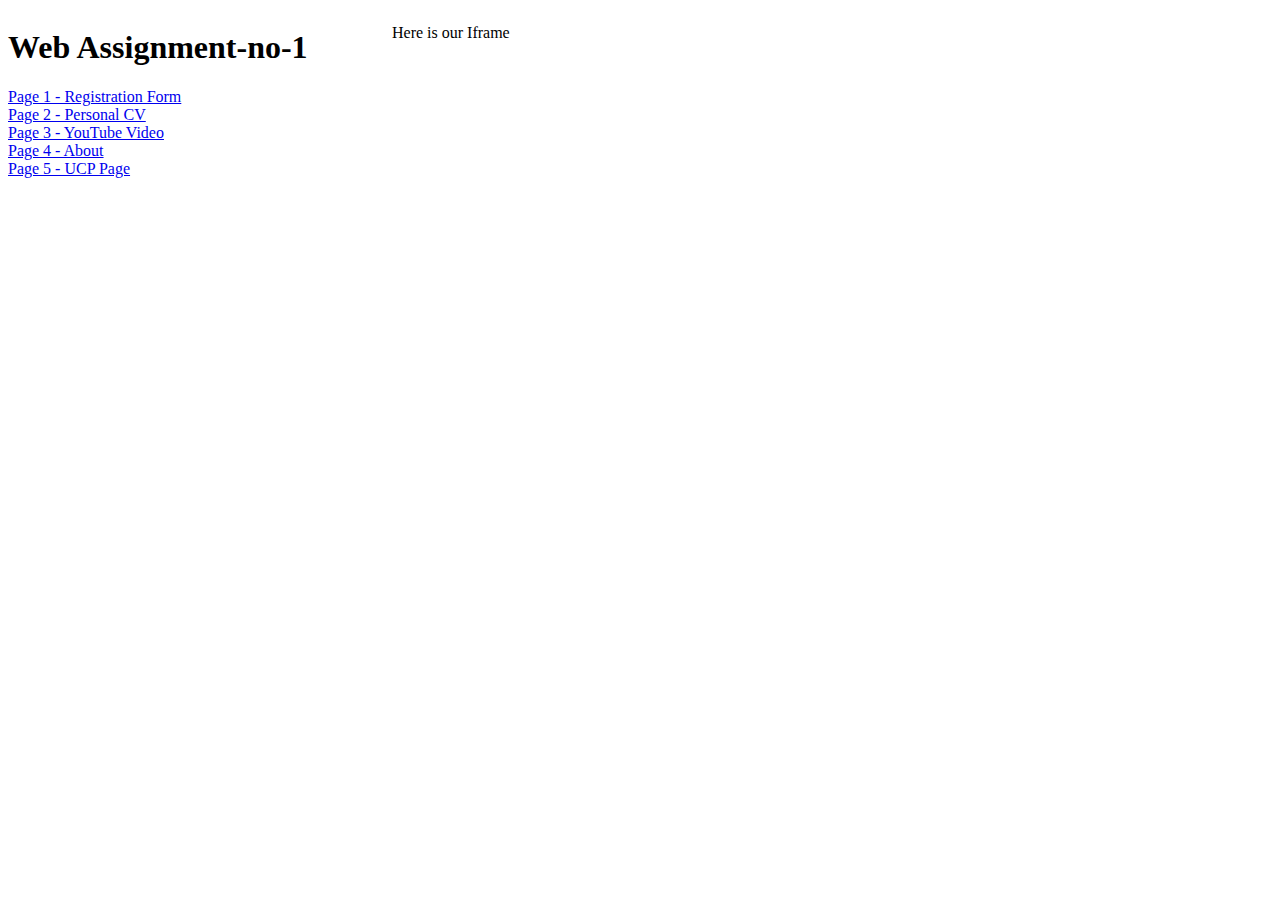
<file: Assignment1/index.html>
<!DOCTYPE html>
<html lang="en">
<head>
    <meta charset="UTF-8">
    <meta name="viewport" content="width=device-width, initial-scale=1.0">
    <title>Main Page</title>
</head>
<body>
    <div style="display: flex; align-items: flex-start;">
     


        <div style="width: 35%; padding-right: 10px;">
            <h1>Web  Assignment-no-1</h1>
            <nav>
                <a href="page1.html" target="content-frame">Page 1 - Registration Form</a><br>
                <a href="page2.html" target="content-frame">Page 2 - Personal CV</a><br>
                <a href="page3.html" target="content-frame">Page 3 - YouTube Video</a><br>
                <a href="page4.html" target="content-frame">Page 4 - About</a><br>
                <a href="page5.html" target="content-frame">Page 5 - UCP Page</a>
            </nav>
        </div>

      
        
        <div style="width: 85%;">
            <iframe 
                id="content-frame" 
                name="content-frame" 
                width="90%px" 
                height="600px" 
                style="border: none;" 
                srcdoc="<p>Here is our Iframe</p>">
            </iframe>
        </div>
    </div>
</body>
</html>
</file>
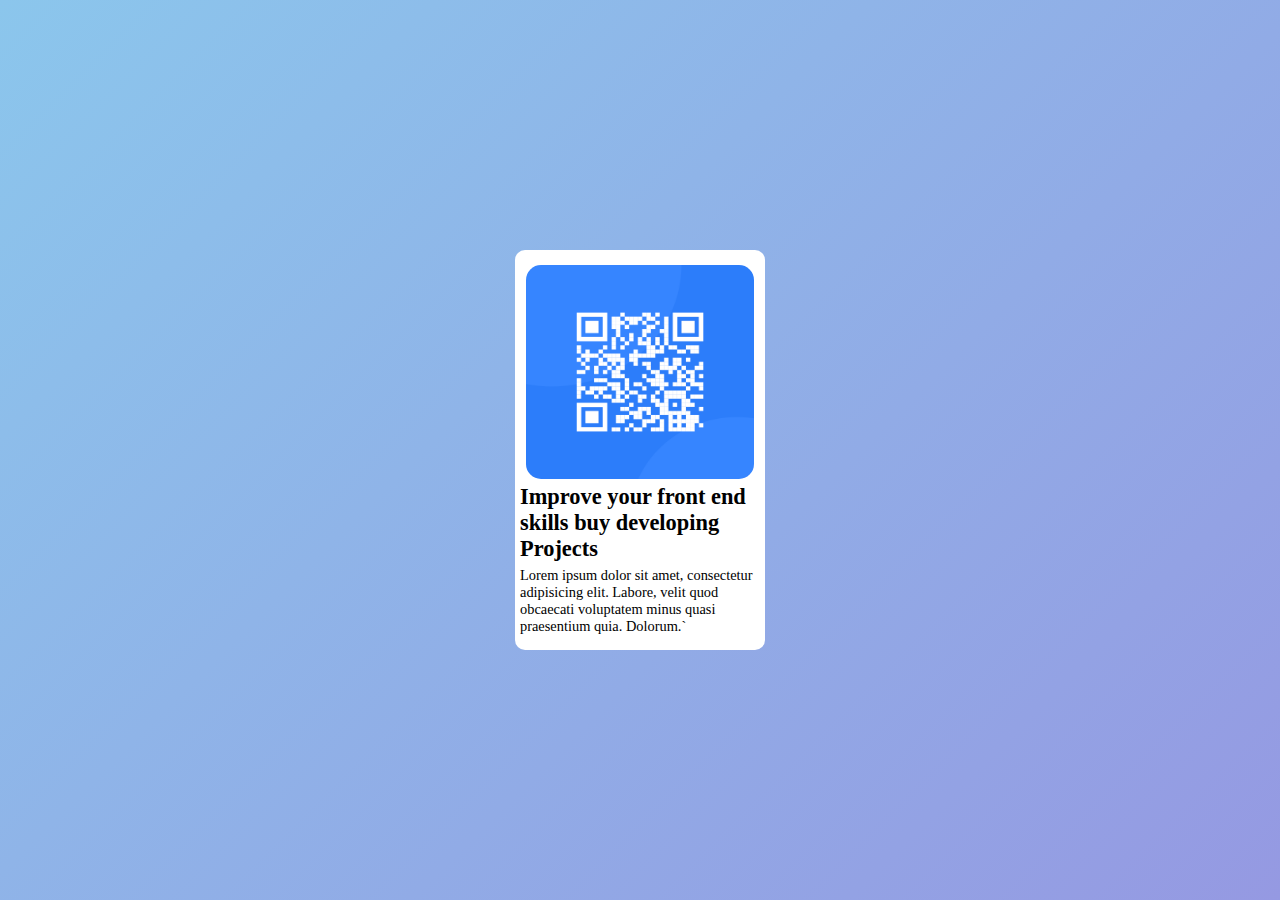
<file: simplecardproject/index.html>
<!DOCTYPE html>
<html lang="en">

<head>
    <meta charset="UTF-8">
    <meta name="viewport" content="width=device-width, initial-scale=1.0">
    <title>Document</title>
    <style>
        * {
            margin: 0;
            padding: 0;
            box-sizing: border-box;
        }

        .container {
            width: 100vw;
            height: 100vh;
            background-color: #8BC6EC;
            background-image: linear-gradient(135deg, #8BC6EC 0%, #9599E2 100%);
            display: flex;
            justify-content: center;
            align-items: center;
        }

        .box {
            width: 250px;
            height: 400px;
            background-color: white;
            border-radius: 10px;

            display: flex;
            flex-direction: column;
            align-items: center;
            justify-content:center;
            gap: 5px;
            padding: 5px;
        }
        .box img{
            width: 95%;
            height: 55%;
            border-radius: 15px;
        }
        .box h2{

            font-weight: bold;
            font-size: 1.4rem;
        }
        .box p{
            font-size: 0.9rem;
        }
    </style>
</head>

<body>
    <div class="container">
        <div class="box">
            <img src="images/qrcode.png" alt="qr code pic">

            <h2>Improve your front end skills buy developing Projects</h2>

            <p>
                Lorem ipsum dolor sit amet, consectetur adipisicing elit. Labore, velit quod obcaecati voluptatem minus
                quasi praesentium quia. Dolorum.`
            </p>


        </div>
    </div>

</body>

</html>
</file>
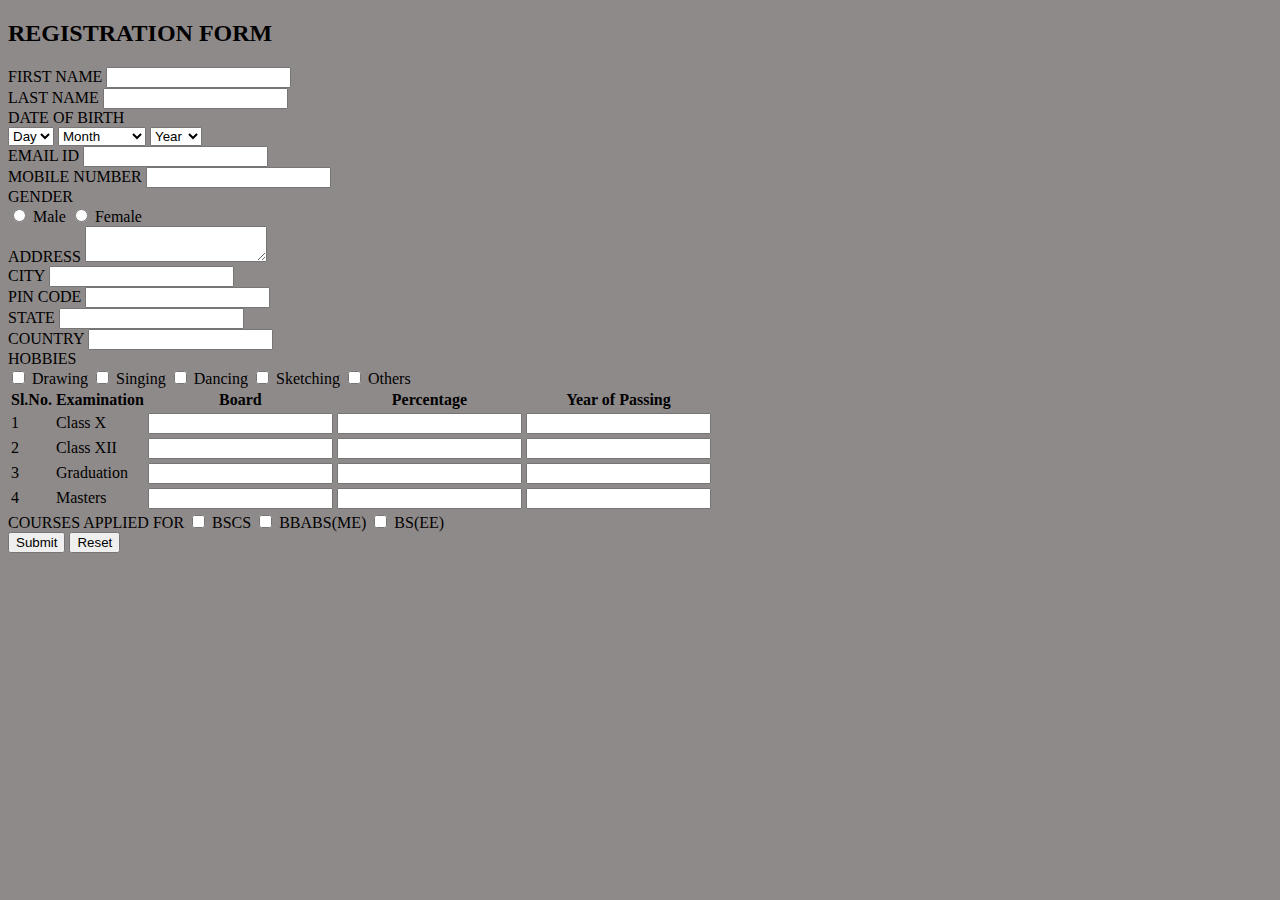
<file: Assignment1/page1.html>
<!DOCTYPE html>
<html lang="en">
<head>
    <meta charset="UTF-8">
    <meta name="viewport" content="width=device-width, initial-scale=1.0">
    <title>Registration Form</title>
</head>
<body style="background-color: #8f8a8a;">
    <div class="container">
        <div class="form">
            <h2>REGISTRATION FORM</h2>
        </div>

        <form>
            <div>
                <label for="first-name">FIRST NAME</label>
                <input type="text" id="first-name" maxlength="30">  
            </div>

            <div>
                <label for="last-name">LAST NAME</label>
                <input type="text" id="last-name" maxlength="30">
            </div>

            <div>
                <label for="dob">DATE OF BIRTH</label>
                <div>
                    <select id="day" name="day">
                        <option value="">Day</option>
                        <script>
                            for (let i = 1; i <= 31; i++) {
                                document.write(<option value="${i}">${i}</option>);
                            }
                        </script>
                    </select>
            
                    
                    <select id="month" name="month">
                        <option value="">Month</option>
                        <option value="1">January</option>
                        <option value="2">February</option>
                        <option value="3">March</option>
                        <option value="4">April</option>
                        <option value="5">May</option>
                        <option value="6">June</option>
                        <option value="7">July</option>
                        <option value="8">August</option>
                        <option value="9">September</option>
                        <option value="10">October</option>
                        <option value="11">November</option>
                        <option value="12">December</option>
                    </select>
            
                    
                    <select id="year" name="year">
                        <option value="">Year</option>
                        <script>
                            const yearSelector = document.getElementById("year");
                            for (let i = 1900; i <= 2024; i++) {
                                const option = document.createElement("option");
                                option.value = i;
                                option.textContent = i;
                                yearSelector.appendChild(option);
                            }
                        </script>
                    </select>
                </div>
            </div>

            <div>
                <label for="email">EMAIL ID</label>
                <input type="email" id="email">
            </div>

            <div>
                <label for="mobile">MOBILE NUMBER</label>
                <input type="tel" id="mobile" maxlength="10">
            </div>

            <div>
                <label for="gender">GENDER</label>
                <div>
                    <input type="radio" id="male" name="gender" value="Male">
                    <label for="male">Male</label>
                    <input type="radio" id="female" name="gender" value="Female">
                    <label for="female">Female</label>
                </div>
            </div>

            <div>
                <label for="address">ADDRESS</label>
                <textarea id="address"></textarea>
            </div>

            <div>
                <label for="city">CITY</label>
                <input type="text" id="city" maxlength="30">
            </div>

            <div>
                <label for="pin-code">PIN CODE</label>
                <input type="text" id="pin-code" maxlength="6">
            </div>

            <div>
                <label for="state">STATE</label>
                <input type="text" id="state" maxlength="30">
            </div>

            <div>
                <label for="country">COUNTRY</label>
                <input type="text" id="country">
            </div>

            <div>
                <label for="hobbies">HOBBIES</label>
                <div>
                    <input type="checkbox" id="drawing" name="hobbies" value="Drawing">
                    <label for="drawing">Drawing</label>
                    <input type="checkbox" id="singing" name="hobbies" value="Singing">
                    <label for="singing">Singing</label>
                    <input type="checkbox" id="dancing" name="hobbies" value="Dancing">
                    <label for="dancing">Dancing</label>
                    <input type="checkbox" id="sketching" name="hobbies" value="Sketching">
                    <label for="sketching">Sketching</label>
                    <input type="checkbox" id="others" name="hobbies" value="Others">
                    <label for="others">Others</label>
                </div>
            </div>

            <div>
                <table>
                    <thead>
                        <tr>
                            <th>Sl.No.</th>
                            <th>Examination</th>
                            <th>Board</th>
                            <th>Percentage</th>
                            <th>Year of Passing</th>
                        </tr>
                    </thead>
                    <tbody>
                        <tr>
                            <td>1</td>
                            <td>Class X</td>
                            <td><input type="text"></td>
                            <td><input type="text" maxlength="10"></td>
                            <td><input type="text" maxlength="4"></td>
                        </tr>
                        <tr>
                            <td>2</td>
                            <td>Class XII</td>
                            <td><input type="text"></td>
                            <td><input type="text" maxlength="10"></td>
                            <td><input type="text" maxlength="4"></td>
                        </tr>
                        <tr>
                            <td>3</td>
                            <td>Graduation</td>
                            <td><input type="text"></td>
                            <td><input type="text" maxlength="10"></td>
                            <td><input type="text" maxlength="4"></td>
                        </tr>
                        <tr>
                            <td>4</td>
                            <td>Masters</td>
                            <td><input type="text"></td>
                            <td><input type="text" maxlength="10"></td>
                            <td><input type="text" maxlength="4"></td>
                        </tr>
                    </tbody>
                </table>
            </div>

            <div>
                <label for="courses">COURSES APPLIED FOR</label>
                <input type="checkbox" id="bscs" name="courses" value="BSCS">
                <label for="bscs">BSCS</label>
                <input type="checkbox" id="bbabs" name="courses" value="BBABS(ME)">
                <label for="bbabs">BBABS(ME)</label>
                <input type="checkbox" id="bsee" name="courses" value="BS(EE)">
                <label for="bsee">BS(EE)</label>
            </div>

            <div>
                <input type="submit" value="Submit">
                <input type="reset" value="Reset">
            </div>
        </form>
    </div>
</body>
</html>
</file>
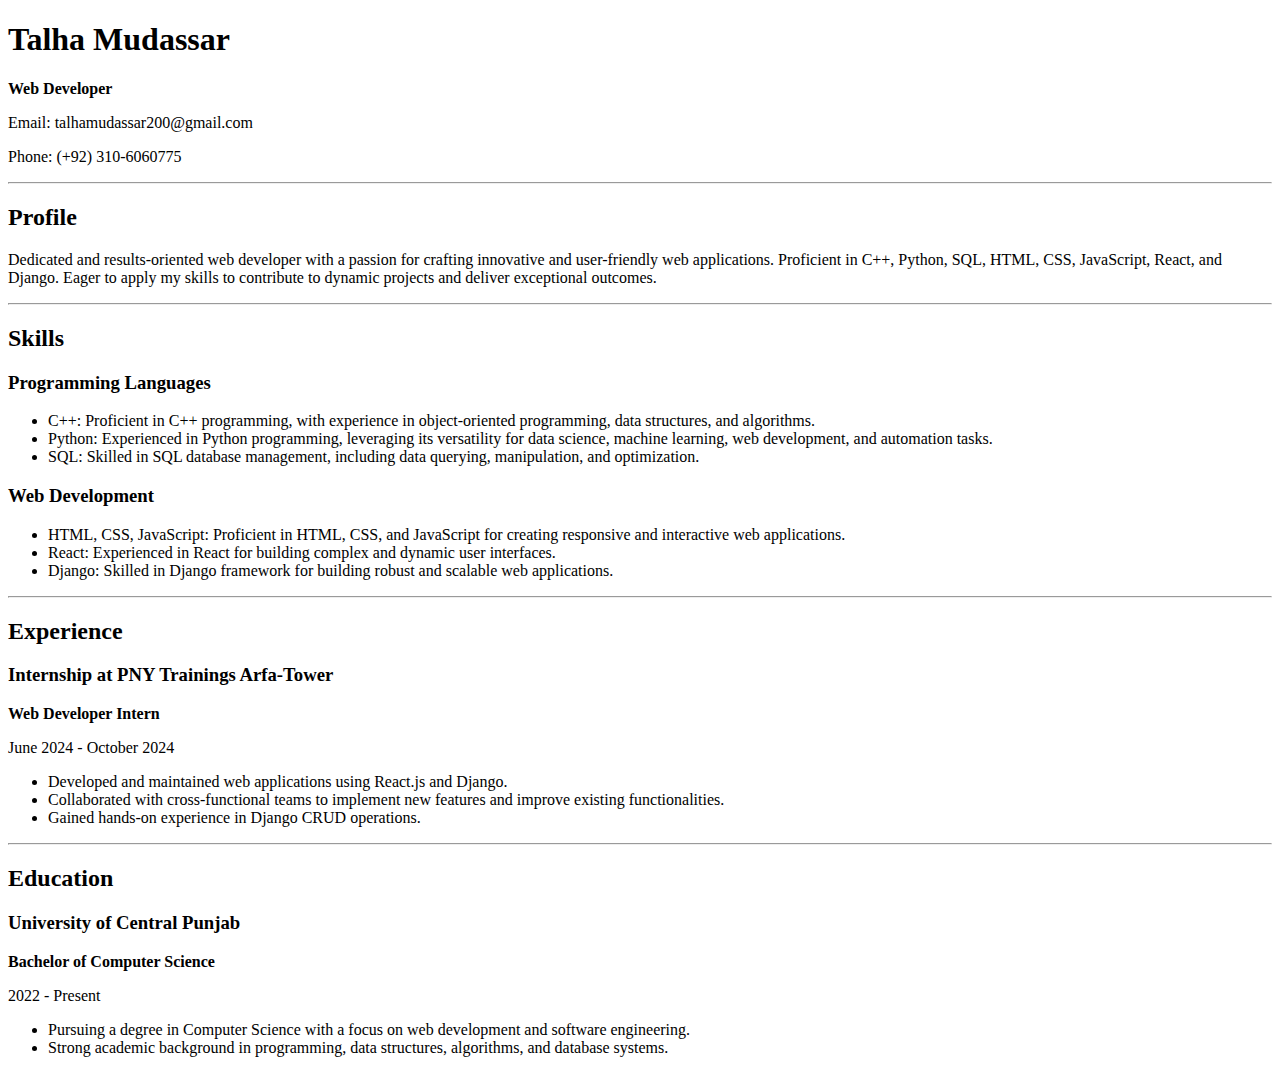
<file: Assignment1/page2.html>
<!DOCTYPE html>
<html lang="en">
<head>
    <meta charset="UTF-8">
    <meta name="viewport" content="width=device-width, initial-scale=1.0">
    <title>PAGE2 CV-PAGE</title>
</head>
<body>
    <div>
        <h1>Talha Mudassar</h1>
        <p><strong>Web Developer</strong></p>
        <p>Email: talhamudassar200@gmail.com</p>
        <p>Phone: (+92) 310-6060775</p>
    </div>

    <hr>

    <div>
        <h2>Profile</h2>
        <p>Dedicated and results-oriented web developer with a passion for crafting innovative and user-friendly web applications. Proficient in C++, Python, SQL, HTML, CSS, JavaScript, React, and Django. Eager to apply my skills to contribute to dynamic projects and deliver exceptional outcomes.</p>
    </div>

    <hr>

    <div>
        <h2>Skills</h2>
        <h3>Programming Languages</h3>
        <ul>
            <li>C++: Proficient in C++ programming, with experience in object-oriented programming, data structures, and algorithms.</li>
            <li>Python: Experienced in Python programming, leveraging its versatility for data science, machine learning, web development, and automation tasks.</li>
            <li>SQL: Skilled in SQL database management, including data querying, manipulation, and optimization.</li>
        </ul>
        <h3>Web Development</h3>
        <ul>
            <li>HTML, CSS, JavaScript: Proficient in HTML, CSS, and JavaScript for creating responsive and interactive web applications.</li>
            <li>React: Experienced in React for building complex and dynamic user interfaces.</li>
            <li>Django: Skilled in Django framework for building robust and scalable web applications.</li>
        </ul>
    </div>

    <hr>

    <div>
        <h2>Experience</h2>
        <h3>Internship at PNY Trainings Arfa-Tower</h3>
        <p><strong>Web Developer Intern</strong></p>
        <p>June 2024 - October 2024</p>
        <ul>
            <li>Developed and maintained web applications using React.js and Django.</li>
            <li>Collaborated with cross-functional teams to implement new features and improve existing functionalities.</li>
            <li>Gained hands-on experience in Django CRUD operations.</li>
        </ul>
    </div>

    <hr>

    <div>
        <h2>Education</h2>
        <h3>University of Central Punjab</h3>
        <p><strong>Bachelor of Computer Science</strong></p>
        <p>2022 - Present</p>
        <ul>
            <li>Pursuing a degree in Computer Science with a focus on web development and software engineering.</li>
            <li>Strong academic background in programming, data structures, algorithms, and database systems.</li>
        </ul>
    </div>
</body>
</html>
</file>
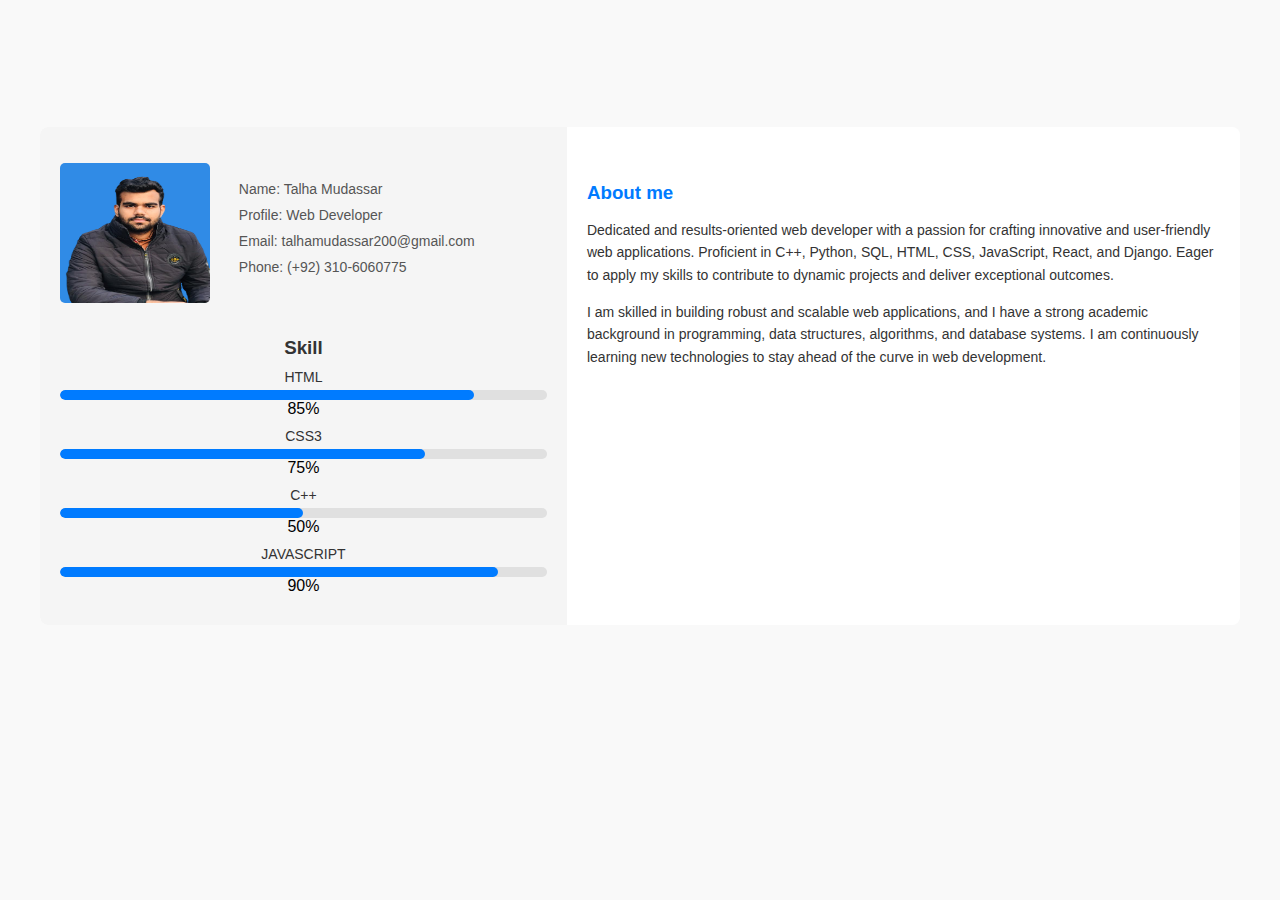
<file: Assignment1/page4.html>
<!DOCTYPE html>
<html lang="en">
<head>
    <meta charset="UTF-8">
    <meta name="viewport" content="width=device-width, initial-scale=1.0">
    <title>Profile Page</title>
    <link rel="stylesheet" href="stylesforpage4.css">
</head>
<body>
    <div class="container">
        <div class="left-section">

        <div class="leftsec">
            <img src="talha.jpeg" alt="Profile Photo" class="profile-photo">

            <div class="innercontent">
            <p>Name: Talha Mudassar</p>
            <p>Profile: Web Developer</p>
            <p>Email: talhamudassar200@gmail.com</p>
            <p>Phone: (+92) 310-6060775</p>
            </div>
        </div>

            <h3>Skill</h3>
            <div class="skill">
                <label>HTML</label>
                <div class="progress-bar">
                    <div class="progress" style="width: 85%;"></div>
                </div>
                <span>85%</span>
            </div>
            <div class="skill">
                <label>CSS3</label>
                <div class="progress-bar">
                    <div class="progress" style="width: 75%;"></div>
                </div>
                <span>75%</span>
            </div>
            <div class="skill">
                <label>C++</label>
                <div class="progress-bar">
                    <div class="progress" style="width: 50%;"></div>
                </div>
                <span>50%</span>
            </div>
            <div class="skill">
                <label>JAVASCRIPT</label>
                <div class="progress-bar">
                    <div class="progress" style="width: 90%;"></div>
                </div>
                <span>90%</span>
            </div>
        </div>
        <div class="right-section">
            <h3>About me</h3>
            <p>
                Dedicated and results-oriented web developer with a passion for crafting innovative and user-friendly web applications. Proficient in C++, Python, SQL, HTML, CSS, JavaScript, React, and Django. Eager to apply my skills to contribute to dynamic projects and deliver exceptional outcomes.
            </p>
            <p>
                I am skilled in building robust and scalable web applications, and I have a strong academic background in programming, data structures, algorithms, and database systems. I am continuously learning new technologies to stay ahead of the curve in web development.
            </p>
         

        </div>
    </div>
</body>
</html>
</file>
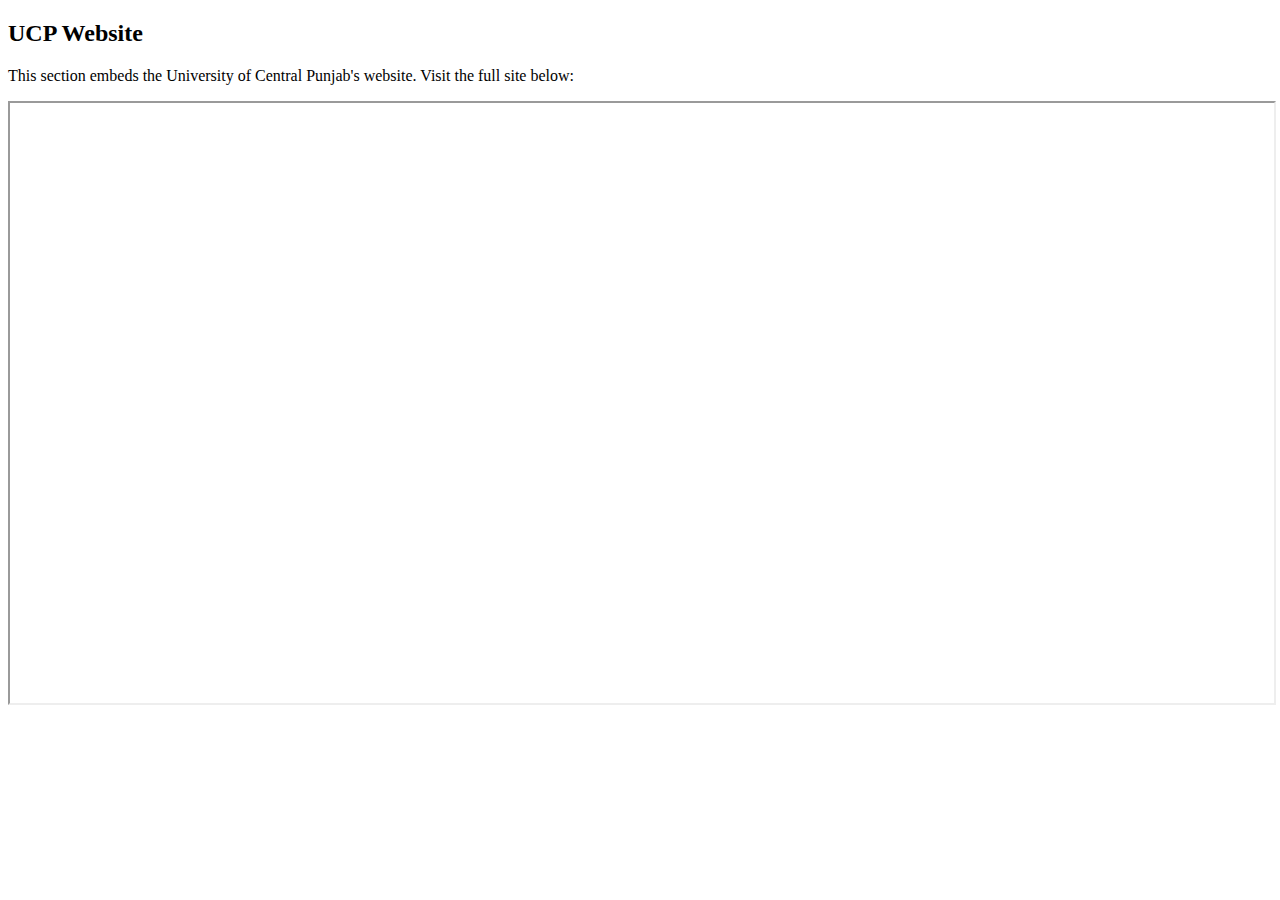
<file: Assignment1/page5.html>
<!DOCTYPE html>
<html lang="en">
<head>
    <meta charset="UTF-8">
    <meta name="viewport" content="width=device-width, initial-scale=1.0">
    <title>Page 5 - UCP Page</title>
</head>
<body>
    <h2>UCP Website</h2>
    <p>This section embeds the University of Central Punjab's website. Visit the full site below:</p>
    <iframe src="https://ucp.edu.pk" width="100%" height="600px" ></iframe>
</body>
</html>
</file>
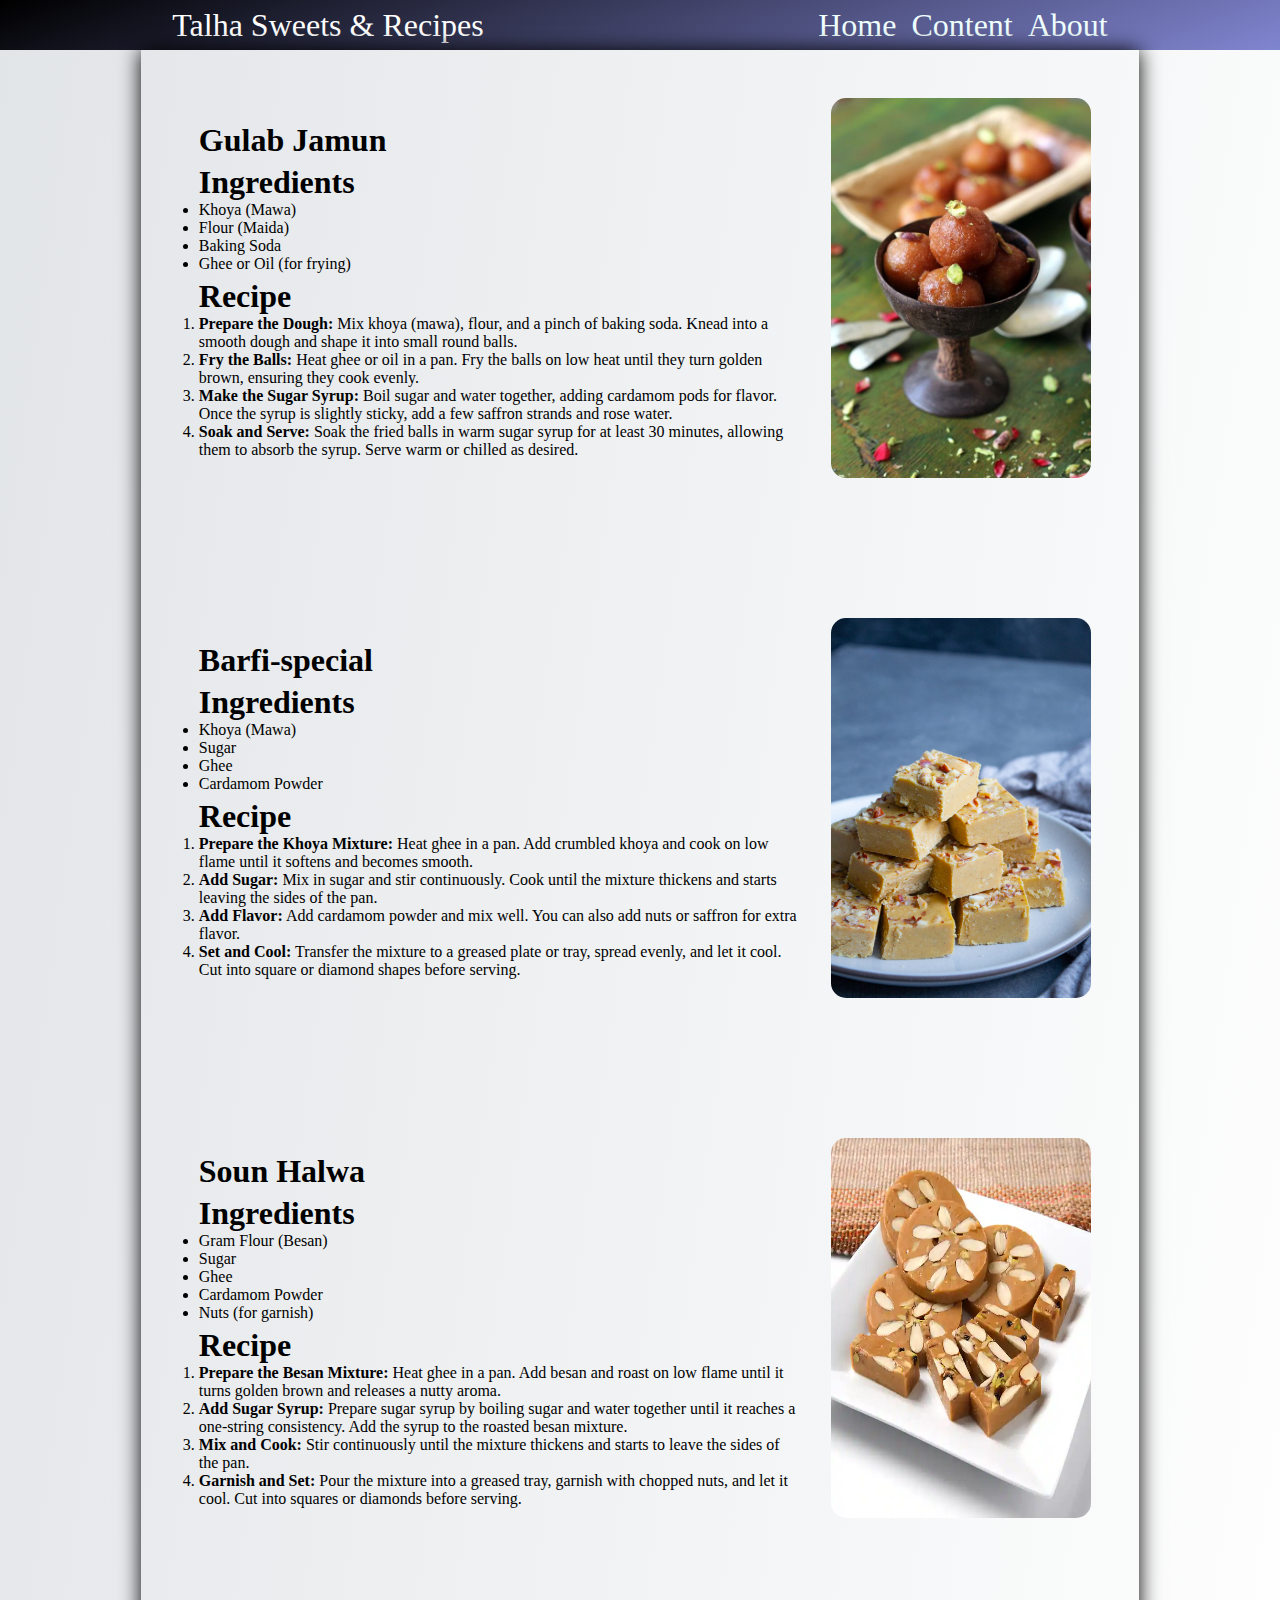
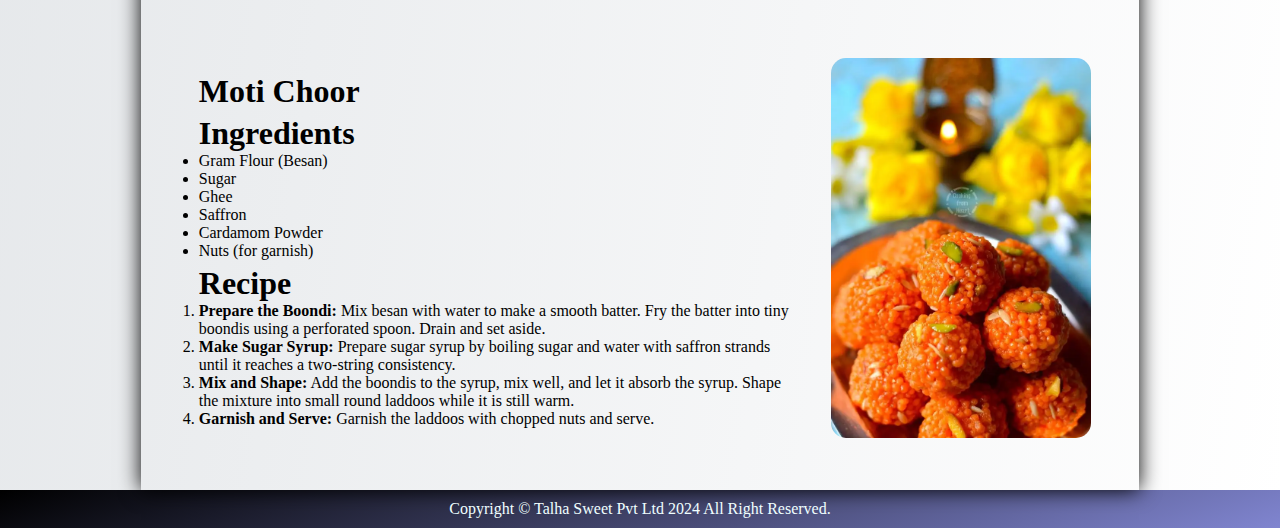
<file: RecipeProject/project1.html>
<!DOCTYPE html>
<html lang="en">

<head>
    <meta charset="UTF-8">
    <meta name="viewport" content="width=device-width, initial-scale=1.0">
    <title>--- Talha Sweets ---</title>
    <link rel="stylesheet" href="project1style.css">
</head>

<body>
    <div class="container">
        <!-- Navigation -->
        <header>
            <div class="navcontainer">
                <nav>
                    <ul id="navlist">
                        <li>
                            <p id="brandname">Talha Sweets & Recipes</p>
                        </li>
                        <li>
                            <div id="navitem">
                                <a href="#">Home</a>
                                <a href="#">Content</a>
                                <a href="#">About</a>
                            </div>
                        </li>
                    </ul>
                </nav>
            </div>
        </header>

        <!-- Main Content -->
        <main class="main">
            <div class="contentbox">
                <!-- Item 1: Gulab Jamun -->
                <section>
                    <div class="item">
                        <div class="leftbox">
                            <!-- Ingredients -->
                            <h2>Gulab Jamun</h2>
                            <div class="ingridents">
                                <h2>Ingredients</h2>
                                <ul class="ingbox">
                                    <li>Khoya (Mawa)</li>
                                    <li>Flour (Maida)</li>
                                    <li>Baking Soda</li>
                                    <li>Ghee or Oil (for frying)</li>
                                </ul>
                            </div>
                            <!-- Recipe -->
                            <div>
                                <h2>Recipe</h2>
                                <ol class="recipebox">
                                    <li><strong>Prepare the Dough:</strong> Mix khoya (mawa), flour, and a pinch of baking soda. Knead into a smooth dough and shape it into small round balls.</li>
                                    <li><strong>Fry the Balls:</strong> Heat ghee or oil in a pan. Fry the balls on low heat until they turn golden brown, ensuring they cook evenly.</li>
                                    <li><strong>Make the Sugar Syrup:</strong> Boil sugar and water together, adding cardamom pods for flavor. Once the syrup is slightly sticky, add a few saffron strands and rose water.</li>
                                    <li><strong>Soak and Serve:</strong> Soak the fried balls in warm sugar syrup for at least 30 minutes, allowing them to absorb the syrup. Serve warm or chilled as desired.</li>
                                </ol>
                            </div>
                        </div>
                        <div class="rightbox">
                            <img src="bread-gulab-jamun-recipe.jpg" alt="gulab-jamun-image">
                            <div class="overlay">
                                <span> Click here to buy</span>
                            </div>
                        </div>
                    </div>
                </section>

                <!-- Item 2: Barfi Special -->
                <section>
                    <div class="item">
                        <div class="leftbox">
                            <!-- Ingredients -->
                            <h2>Barfi-special</h2>
                            <div>
                                <h2>Ingredients</h2>
                                <ul class="ingbox">
                                    <li>Khoya (Mawa)</li>
                                    <li>Sugar</li>
                                    <li>Ghee</li>
                                    <li>Cardamom Powder</li>
                                </ul>
                            </div>
                            <!-- Recipe -->
                            <div>
                                <h2>Recipe</h2>
                                <ol class="recipebox">
                                    <li><strong>Prepare the Khoya Mixture:</strong> Heat ghee in a pan. Add crumbled khoya and cook on low flame until it softens and becomes smooth.</li>
                                    <li><strong>Add Sugar:</strong> Mix in sugar and stir continuously. Cook until the mixture thickens and starts leaving the sides of the pan.</li>
                                    <li><strong>Add Flavor:</strong> Add cardamom powder and mix well. You can also add nuts or saffron for extra flavor.</li>
                                    <li><strong>Set and Cool:</strong> Transfer the mixture to a greased plate or tray, spread evenly, and let it cool. Cut into square or diamond shapes before serving.</li>
                                </ol>
                            </div>
                        </div>
                        <div class="rightbox">
                            <img src="Magaz-5-of-5-2-960x1440.jpg" alt="barfi-image">
                            <div class="overlay">
                                <span> Click here to buy</span>
                            </div>
                        </div>
                    </div>
                </section>

                <!-- Item 3: Soun Halwa -->
                <section>
                    <div class="item">
                        <div class="leftbox">
                            <!-- Ingredients -->
                            <h2>Soun Halwa</h2>
                            <div>
                                <h2>Ingredients</h2>
                                <ul class="ingbox">
                                    <li>Gram Flour (Besan)</li>
                                    <li>Sugar</li>
                                    <li>Ghee</li>
                                    <li>Cardamom Powder</li>
                                    <li>Nuts (for garnish)</li>
                                </ul>
                            </div>
                            <!-- Recipe -->
                            <div>
                                <h2>Recipe</h2>
                                <ol class="recipebox">
                                    <li><strong>Prepare the Besan Mixture:</strong> Heat ghee in a pan. Add besan and roast on low flame until it turns golden brown and releases a nutty aroma.</li>
                                    <li><strong>Add Sugar Syrup:</strong> Prepare sugar syrup by boiling sugar and water together until it reaches a one-string consistency. Add the syrup to the roasted besan mixture.</li>
                                    <li><strong>Mix and Cook:</strong> Stir continuously until the mixture thickens and starts to leave the sides of the pan.</li>
                                    <li><strong>Garnish and Set:</strong> Pour the mixture into a greased tray, garnish with chopped nuts, and let it cool. Cut into squares or diamonds before serving.</li>
                                </ol>
                            </div>
                        </div>
                        <div class="rightbox">
                            <img src="Sohan-Halwa.webp" alt="soun-halwa-image">
                            <div class="overlay">
                                <span> Click here to buy</span>
                            </div>
                        </div>
                    </div>
                </section>

                <!-- Item 4: Moti Choor -->
                <section>
                    <div class="item">
                        <div class="leftbox">
                            <!-- Ingredients -->
                            <h2>Moti Choor</h2>
                            <div>
                                <h2>Ingredients</h2>
                                <ul class="ingbox">
                                    <li>Gram Flour (Besan)</li>
                                    <li>Sugar</li>
                                    <li>Ghee</li>
                                    <li>Saffron</li>
                                    <li>Cardamom Powder</li>
                                    <li>Nuts (for garnish)</li>
                                </ul>
                            </div>
                            <!-- Recipe -->
                            <div>
                                <h2>Recipe</h2>
                                <ol class="recipebox">
                                    <li><strong>Prepare the Boondi:</strong> Mix besan with water to make a smooth batter. Fry the batter into tiny boondis using a perforated spoon. Drain and set aside.</li>
                                    <li><strong>Make Sugar Syrup:</strong> Prepare sugar syrup by boiling sugar and water with saffron strands until it reaches a two-string consistency.</li>
                                    <li><strong>Mix and Shape:</strong> Add the boondis to the syrup, mix well, and let it absorb the syrup. Shape the mixture into small round laddoos while it is still warm.</li>
                                    <li><strong>Garnish and Serve:</strong> Garnish the laddoos with chopped nuts and serve.</li>
                                </ol>
                            </div>
                        </div>
                        <div class="rightbox">
                            <img src="Mootichoor-Ladoo-2.webp" alt="moti-choor-image">
                            <div class="overlay">
                                <span> Click here to buy</span>
                            </div>
                        </div>
                    </div>
                </section>
            </div>
        </main>

        <!-- Footer -->
        <footer>
            <div class="footerbox">
                <p>Copyright &copy; Talha Sweet Pvt Ltd 2024 All Right Reserved.</p>
            </div>
        </footer>
    </div>
</body>

</html>
</file>
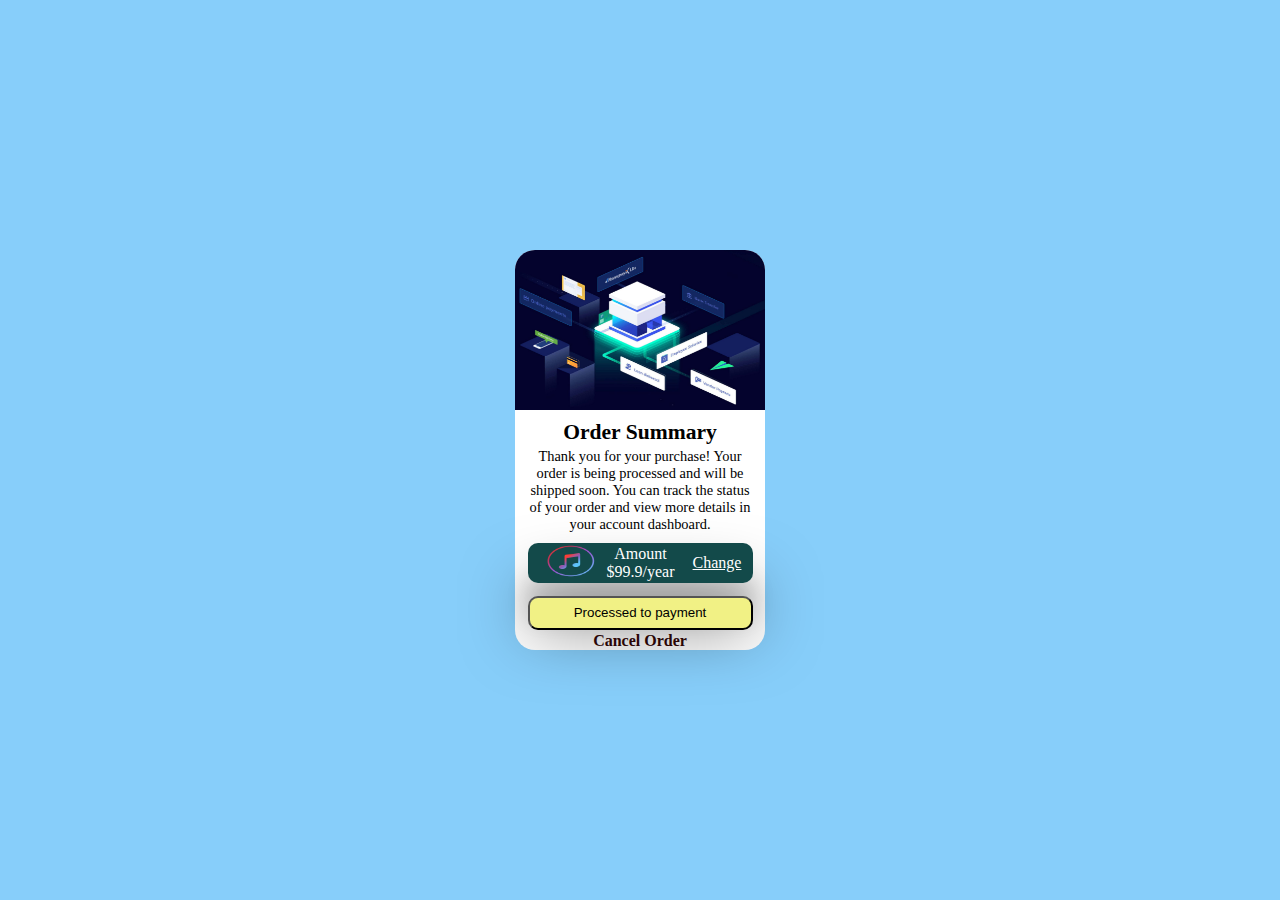
<file: simplecardproject/secondcard.html>
<!DOCTYPE html>
<html lang="en">
<head>
    <meta charset="UTF-8">
    <meta name="viewport" content="width=device-width, initial-scale=1.0">
    <title>secondcard</title>
    <style>
        *{
            margin: 0;
            padding: 0;
            box-sizing: border-box;
        }
        .container{
            width: 100vw;
            height: 100vh;
            display: flex;
            justify-content: center;
            align-items: center;
            background-color: lightskyblue;
        }
        .card{
            width: 250px;
            height: 400px;
            border-radius: 20px;
            background-color: white;
            display: flex;
            flex-direction: column;
            align-items: center;

        }
        .card img{
            width: 250px;
            height: 40%;
            border-top-left-radius: 20px;
            border-top-right-radius: 20px;
            display: block; /* Ensures no inline space is added */
            margin-bottom: 10px;
        }
        .textBox{
            display: flex;
            flex-direction: column;
            align-items: center;
            gap: 3px;
            width: 90%;
            text-align: center;
            font-size: 0.9rem;
            padding-bottom: 10px;
         /*    margin-top: 0; Ensures no extra margin 
            padding-top: 0;  Removes padding in case there's any */
        }
        #amountbox{
            width: 90%;
            height: 10%;
            background-color: rgb(19, 74, 74);
            color: white;
            border-radius: 10px;
            margin-bottom: 13px;
            box-shadow: 0 45px 65px rgba(0,0,0,0.50), 0 35px 22px rgba(0,0,0,0.16);
            display: flex;
            justify-content: space-around;
            align-items: center;
            text-align: center;
        
        }
        .leftbox{
            height: 100%;
            gap: 3%;
            display: flex;
            align-items: center;
            

        }
        .rightbox p,a{
            color: white;

        }
        .musicimage{
            display: flex;
            align-items: center;
            justify-content: center;
            text-align: center;
            width: 4rem;
            height: 7rem;
            padding-top: 5%;
            padding-left: 0%;
    
        }
        #patment{
            display: flex;
            justify-content: center;
            align-items: center;
            text-align: center;
            width: 90%;
            height: 9%;
            border-radius: 10px;
            margin-bottom: 1%;
            background-color: rgb(241, 241, 133);
 
        }
        .cancelBox a{
            text-decoration: none;
            color: rgb(41, 6, 6);
            font-weight: bold;
        }
    </style>
</head>
<body>
    <div class="container">

        <div class="card">
            <img src="images/icon.jpg" alt="">
            <div class="textBox">
                <h2>Order Summary</h2>
                <p>Thank you for your purchase! Your order is being processed and will be shipped soon. You can track the status of your order and view more details in your account dashboard.</p>
 </div>
            <div id="amountbox">


                <div class="leftbox">
                    <div class="musicimage">
                        <img src="images/music.png" alt="">
                    </div>

                    <div class="rightbox">
                        <p>Amount</p>
                        <p>$99.9/year</p>
                    </div>

                </div>

                <div class="rightbox">
                    <a href="#">Change</a>
                </div>



            </div>



            <button id="patment">
                Processed to payment
            </button>




            <div class="cancelBox">
                <a href="#"> Cancel Order</a>
            </div>
        </div>
    </div>
</body>
</html>
</file>
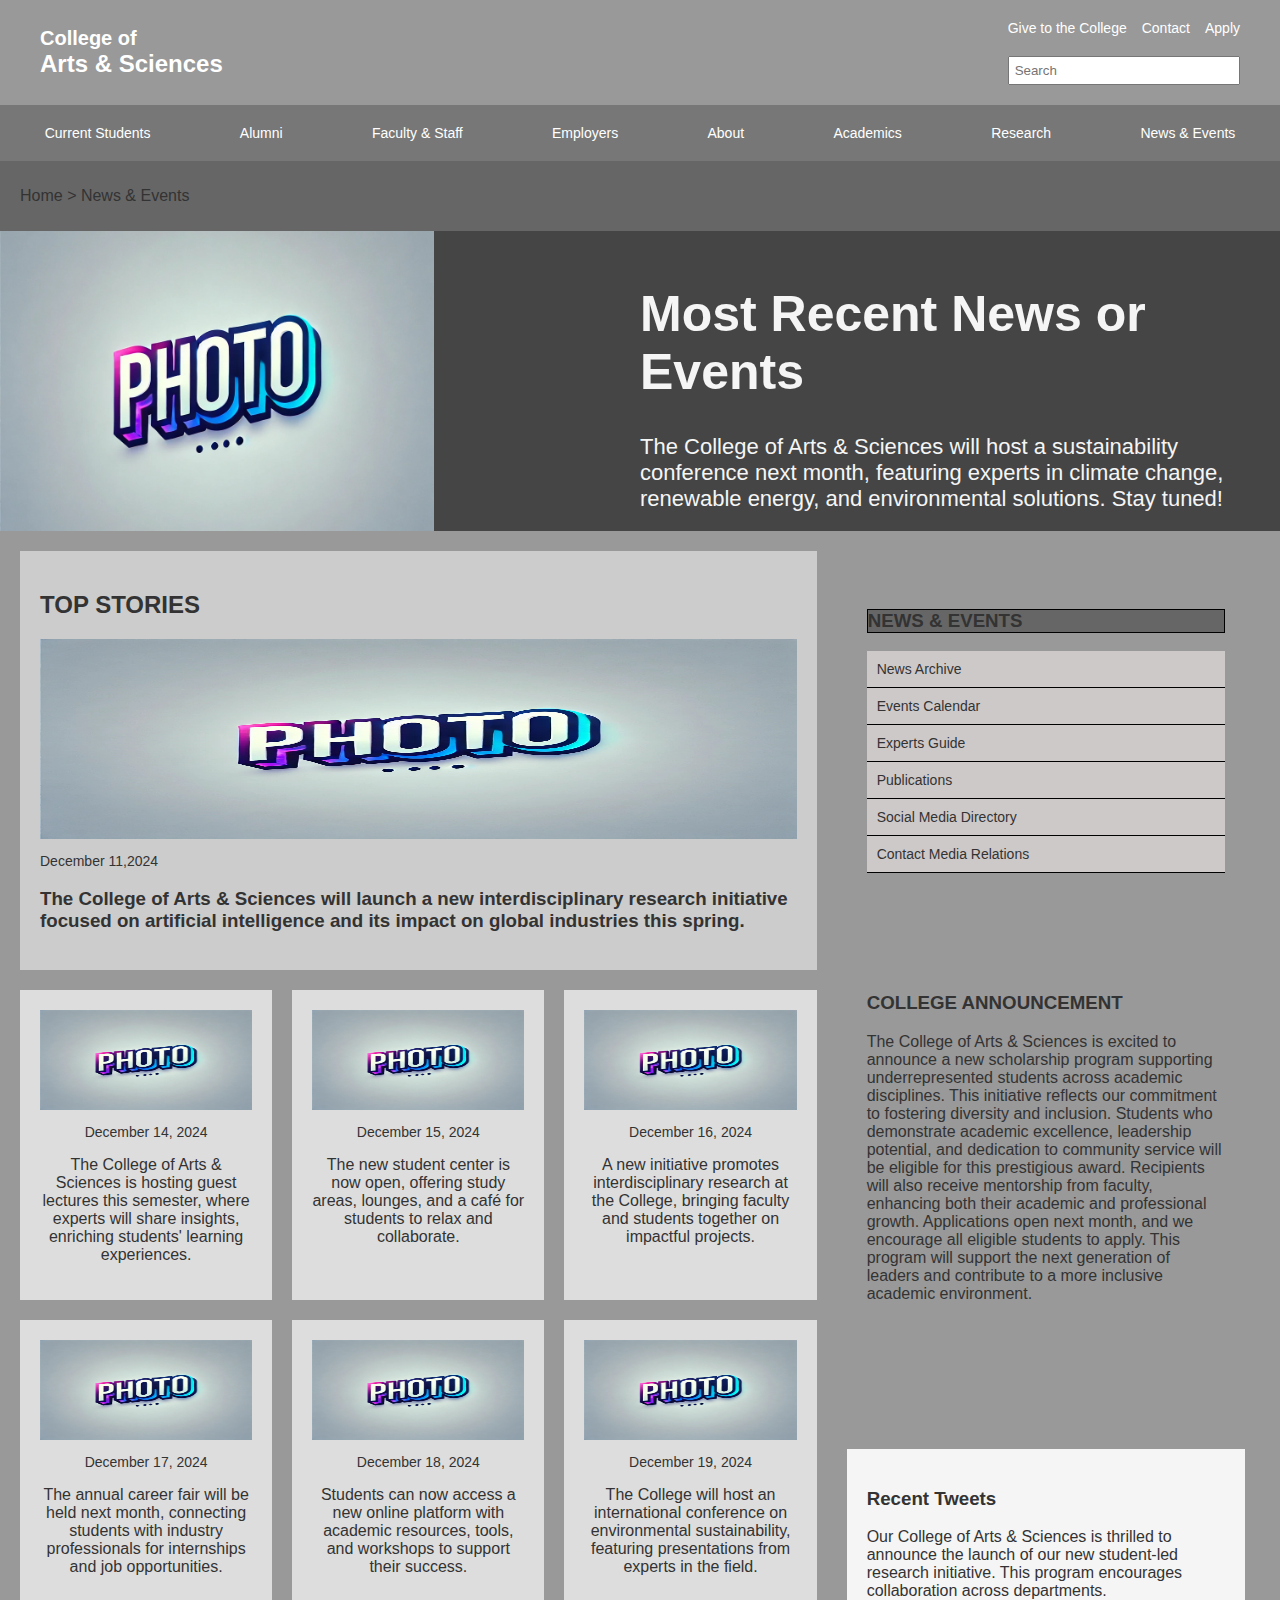
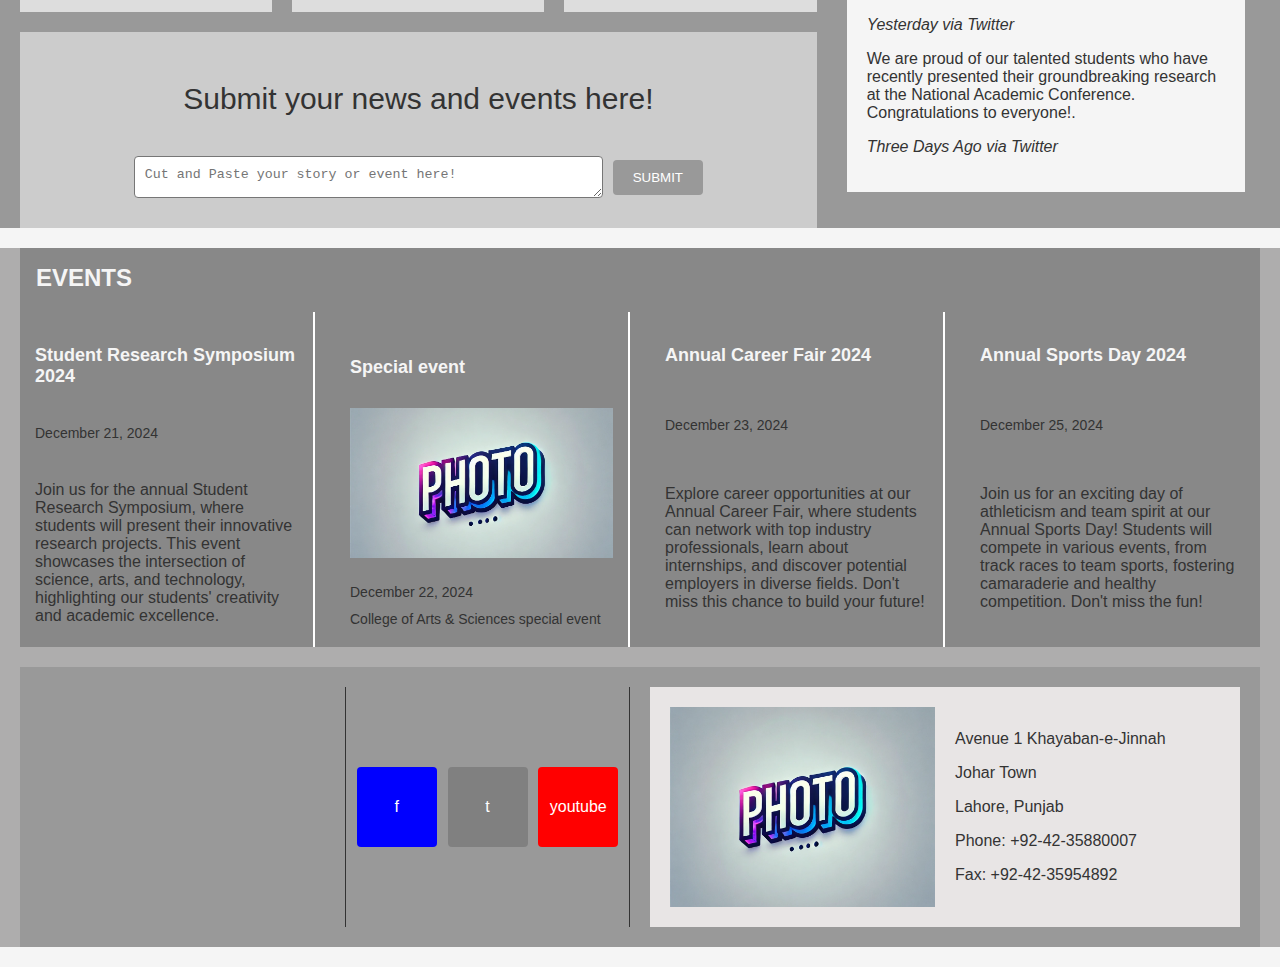
<file: layout-project-collegewebpage/layout1/index1.html>
<!DOCTYPE html>
<html lang="en">

<head>
    <meta charset="UTF-8">
    <meta name="viewport" content="width=device-width, initial-scale=1.0">
    <title>College of Arts & Sciences</title>
    <link rel="stylesheet" href="index1style.css">
</head>

<body>

    <!-- header -->
    <div class="header">
        <div class="logo">
            <h1>College of <br><span>Arts & Sciences</span></h1>
        </div>
        <div class="header-links">
            <div class="header-links1">
                <a href="#">Give to the College</a>
                <a href="#">Contact</a>
                <a href="#">Apply</a>
            </div>
            <div class="header-links2">
                <input type="text" placeholder="Search">
            </div>
        </div>
    </div>



    <!-- body middle section -->
    <div class="upperbody">


        <div class="navbar">
            <a href="#">Current Students</a>
            <a href="#">Alumni</a>
            <a href="#">Faculty & Staff</a>
            <a href="#">Employers</a>
            <a href="#">About</a>
            <a href="#">Academics</a>
            <a href="#">Research</a>
            <a href="#">News & Events</a>
        </div>


        <div class="breadcrumb">
            <p>Home &gt; News & Events</p>
        </div>



        <div class="specialnews">

            <div class="specialnewsimage">
                <img src="photo.webp" alt="">

            </div>

            <div class="specialnewsdescription">
                <h1>Most Recent News or Events</h1>
                <p>The College of Arts & Sciences will host a sustainability conference next month, featuring experts in
                    climate change, renewable energy, and environmental solutions. Stay tuned!</p>
            </div>
        </div>





        <div class="container">


            <div class="main-content">



                <div class="top-stories">
                    <h2>TOP STORIES</h2>
                    <div class="photo-large">
                        <img src="photo.webp" alt="">
                    </div>
                    <p class="date">December 11,2024</p>
                    <h3>The College of Arts & Sciences will launch a new interdisciplinary research initiative focused
                        on artificial intelligence and its impact on global industries this spring.</h3>
                </div>







                <div class="grid-section">
                    <div class="grid-item">
                        <div class="photo-small"><img src="photo.webp" alt=""></div>
                        <p class="date">December 14, 2024</p>
                        <p>The College of Arts & Sciences is hosting guest lectures this semester, where experts will
                            share insights, enriching students' learning experiences.</p>
                    </div>
                    <div class="grid-item">
                        <div class="photo-small"><img src="photo.webp" alt=""></div>
                        <p class="date">December 15, 2024</p>
                        <p>The new student center is now open, offering study areas, lounges, and a café for students to
                            relax and collaborate.</p>
                    </div>
                    <div class="grid-item">
                        <div class="photo-small"><img src="photo.webp" alt=""></div>
                        <p class="date">December 16, 2024</p>
                        <p>A new initiative promotes interdisciplinary research at the College, bringing faculty and
                            students together on impactful projects.</p>
                    </div>
                    <div class="grid-item">
                        <div class="photo-small"><img src="photo.webp" alt=""></div>
                        <p class="date">December 17, 2024</p>
                        <p>The annual career fair will be held next month, connecting students with industry
                            professionals for internships and job opportunities.</p>
                    </div>
                    <div class="grid-item">
                        <div class="photo-small"><img src="photo.webp" alt=""></div>
                        <p class="date">December 18, 2024</p>
                        <p>Students can now access a new online platform with academic resources, tools, and workshops
                            to support their success.</p>
                    </div>
                    <div class="grid-item">
                        <div class="photo-small"><img src="photo.webp" alt=""></div>
                        <p class="date">December 19, 2024</p>
                        <p>The College will host an international conference on environmental sustainability, featuring
                            presentations from experts in the field.</p>
                    </div>
                </div>





                <div class="submit-section">
                    <p>Submit your news and events here!</p>
                    <div class="submit-container">
                        <textarea placeholder="Cut and Paste your story or event here!"></textarea>
                        <button>SUBMIT</button>
                    </div>
                </div>
            </div>




            <div class="sidebar">
                <div class="news-events">
                    <h3>NEWS & EVENTS</h3>
                    <table>
                        <tr>
                            <td>News Archive</td>
                        </tr>
                        <tr>
                            <td>Events Calendar</td>
                        </tr>
                        <tr>
                            <td>Experts Guide</td>
                        </tr>
                        <tr>
                            <td>Publications</td>
                        </tr>
                        <tr>
                            <td>Social Media Directory</td>
                        </tr>
                        <tr>
                            <td>Contact Media Relations</td>
                        </tr>
                    </table>
                </div>

                <div class="announcement">
                    <h3>COLLEGE ANNOUNCEMENT</h3>
                    <p>The College of Arts & Sciences is excited to announce a new scholarship program supporting
                        underrepresented students across academic disciplines. This initiative reflects our commitment
                        to fostering diversity and inclusion. Students who demonstrate academic excellence, leadership
                        potential, and dedication to community service will be eligible for this prestigious award.
                        Recipients will also receive mentorship from faculty, enhancing both their academic and
                        professional growth. Applications open next month, and we encourage all eligible students to
                        apply. This program will support the next generation of leaders and contribute to a more
                        inclusive academic environment.</p>
                </div>

                <div class="recent-tweets">
                    <h3>Recent Tweets</h3>
                    <p>Our College of Arts & Sciences is thrilled to announce the launch of our new student-led research initiative. This program encourages collaboration across departments.</p>
                    <p><i>Yesterday via Twitter</i></p>
                    <p>We are proud of our talented students who have recently presented their groundbreaking research at the National Academic Conference. Congratulations to everyone!.</p>
                    <p><i>Three Days Ago via Twitter</i></p>
                    
                </div>
            </div>
        </div>
    </div>









    <div class="footerphlawala">


        <div class="ftcon">
            <h2 class="Eventheading">EVENTS</h2>


            <div class="events">


                <div class="event-item">
                    <h3>Student Research Symposium 2024</h3>
                    <p class="date">December 21, 2024</p>
                    <p>Join us for the annual Student Research Symposium, where students will present their innovative research projects. This event showcases the intersection of science, arts, and technology, highlighting our students' creativity and academic excellence.</p>
                    
                </div>


                <div class="event-item">
                    <div class="date2"></div>
                    <h3>Special event</h3>
                    <div class="photo"><img src="photo.webp" alt="phto">
                    </div>

                    <span class="date">December 22, 2024</span>
                    <span>College of Arts & Sciences special event</span>
                </div>



                <div class="event-item">
                    <h3>Annual Career Fair 2024</h3>
                    <p class="date">December 23, 2024</p>
                    <p>Explore career opportunities at our Annual Career Fair, where students can network with top industry professionals, learn about internships, and discover potential employers in diverse fields. Don't miss this chance to build your future!</p>
                    

                </div>

                <div class="event-item">
                    <h3>Annual Sports Day 2024</h3>
                    <p class="date">December 25, 2024</p>
                    <p>Join us for an exciting day of athleticism and team spirit at our Annual Sports Day! Students will compete in various events, from track races to team sports, fostering camaraderie and healthy competition. Don't miss the fun!</p>
                    
                </div>

            </div>
        </div>








        <div class="footer11">

            <div class="ftitem">

            </div>

            <div class="ftitem1">
                <div class="icon1">f</div>
                <div class="icon2">t</div>
                <div class="icon3">youtube</div>
            </div>


            <div class="ftitem2">
                <div class="map">
                    <img src="photo.webp" alt="map-image">
                </div>


                <div class="address">
                    <p>Avenue 1 Khayaban-e-Jinnah</p>
                    <p>Johar Town</p>
                    <p>Lahore, Punjab</p>
                    <p>Phone: +92-42-35880007</p>
                    <p>Fax: +92-42-35954892</p>
                </div>
                



            </div>

        </div>



    </div>



</body>

</html>
</file>
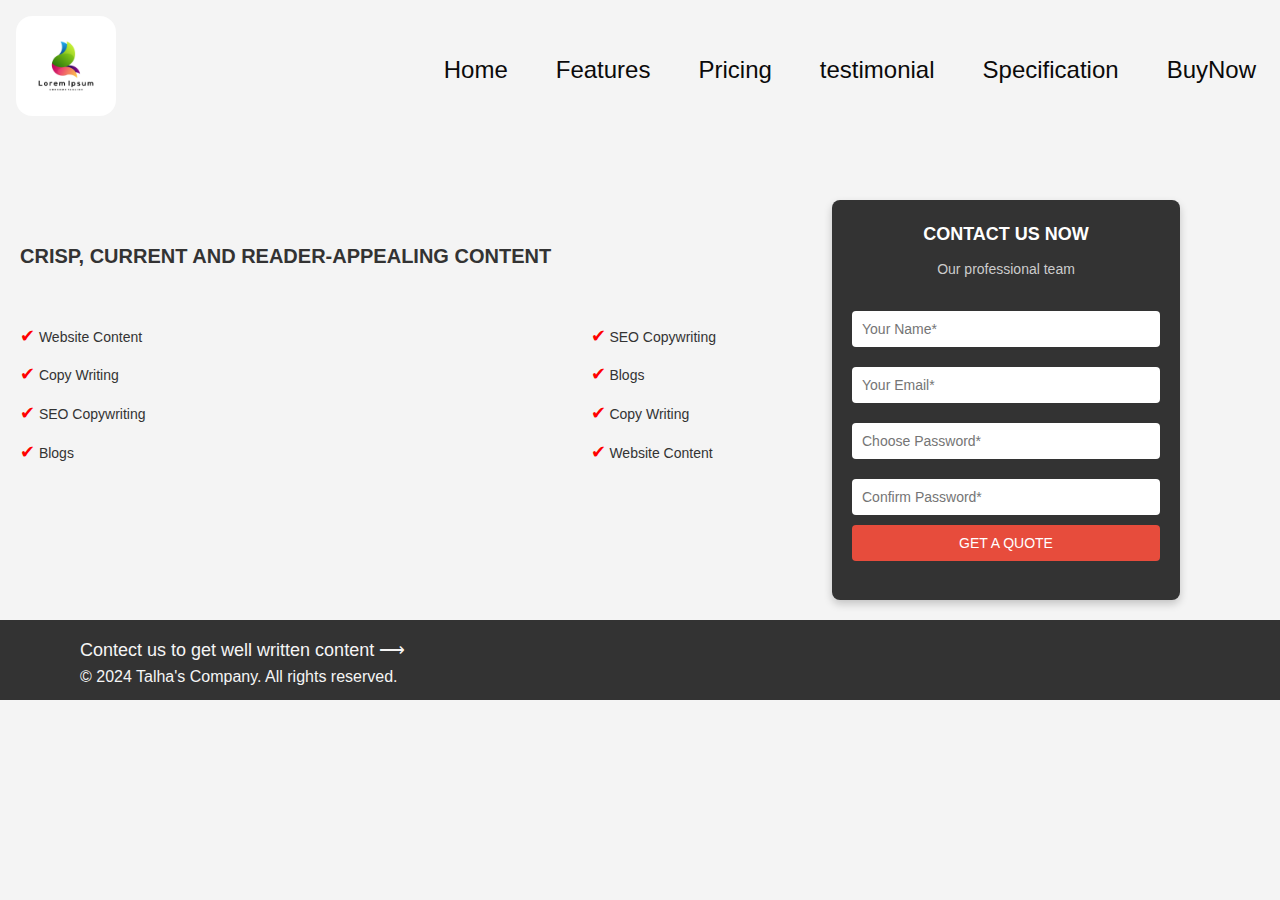
<file: layout-project-collegewebpage/layout2/layout2.html>
<!DOCTYPE html>
<html lang="en">

<head>
    <meta charset="UTF-8">
    <meta name="viewport" content="width=device-width, initial-scale=1.0">
    <title>Responsive Page Layout</title>
    <link rel="stylesheet" href="layout2style.css">
</head>

<body>



    <header class="header">
        <div class="logo">
            <img src="e.jpg" alt="logo-image" class="logoimage" >
        </div>

        <nav class="nav">
            <ul>
                <li><a href="#">Home</a></li>
                <li><a href="#">Features</a></li>
                <li><a href="#">Pricing</a></li>
                <li><a href="#">testimonial</a></li>
                <li><a href="#">Specification</a></li>
                <li><a href="#">BuyNow</a></li>
            </ul>
        </nav>
  
    </header>



    <div class="container1">

        <div class="contentleft">
            <h2>CRISP, CURRENT AND READER-APPEALING CONTENT</h2>
            <div class="content-list">
                <ul>
                    <li> <span>✔</span> Website Content</li>
                    <li> <span>✔</span>  Copy Writing</li>
                    <li> <span>✔</span>  SEO Copywriting</li>
                    <li> <span>✔</span>  Blogs</li>
                </ul>
                <ul>
                    <li> <span>✔</span>  SEO Copywriting</li>
                    <li> <span>✔</span>  Blogs</li>
                    <li> <span>✔</span>  Copy Writing</li>
                    <li> <span>✔</span>  Website Content</li>
                </ul>
            </div>
        </div>


            <div class="contact-form">
                <h2>CONTACT US NOW</h2>
                <p>Our professional team</p>
                <form>
                  <input type="text" placeholder="Your Name*" required>
                  <input type="email" placeholder="Your Email*" required>
                  <input type="password" placeholder="Choose Password*" required>
                  <input type="password" placeholder="Confirm Password*" required>
                  <button type="submit">GET A QUOTE</button>
                </form>
              </div>

    



    </div>




    <footer class="footer">
        <p class="footer-heading">Contect us to get well written content &#10230;</p>
        <p class="footer-endline">&copy; 2024 Talha's Company. All rights reserved.</p>
    </footer>
</body>

</html>
</file>
<file: Assignment1/stylesforpage4.css>
body {
    font-family: Arial, sans-serif;
    margin: 0;
    padding: 0;
    display: flex;
    justify-content: center;
    align-items: center;
    height: 80vh;
    background-color: #f9f9f9;
}

.container {
    margin-top: 2rem;
    display: flex;
    width: 100%;
    max-width: 1200px;
    background: #fff;
 
    border-radius: 8px;
    overflow: hidden;
}

.leftsec{
    display: flex;
    flex-direction: row;
}
.innercontent{
    margin-top: 1.8rem;
    margin-left: 1.8rem;
    display: flex;
    flex-direction: column;
    text-align: left;
    overflow: auto;
}

.left-section {
    
    width: 50%;
    padding: 20px;
    background-color: #f5f5f5;
    text-align: center;
}

.profile-photo {
    margin-top: 1rem;
    width: 150px;
    height: 140px;
    border-radius: 5px;
    margin-bottom: 15px;
}

h3 {
    margin-bottom: 10px;
    color: #333;
}

p {
    margin: 5px 0;
    font-size: 14px;
    color: #555;
}

.skill {
    margin: 10px 0;
}

label {
    display: block;
    font-size: 14px;
    color: #333;
    margin-bottom: 5px;
}

.progress-bar {
    background-color: #e0e0e0;
    border-radius: 25px;
    height: 10px;
    position: relative;
    overflow: hidden;
}

.progress {
    height: 100%;
    background-color: #007bff;
    border-radius: 25px;
}

.right-section {
    margin-top: 1rem;
    width: 65%;
    padding: 20px;
}

.right-section h3 {
    color: #007bff;
    margin-bottom: 15px;
}

.right-section p {
    font-size: 14px;
    color: #333;
    margin-bottom: 15px;
    line-height: 1.6;
}
</file>
<file: RecipeProject/project1style.css>
* {
    padding: 0%;
    margin: 0%;
    box-sizing: border-box;
}

/* body, html {
    height: 100vw;
} */

.container{
    height: 100%;
    width: 100%;
    overflow-x: hidden;
    background-color: #e2e5e8;
    background-image: linear-gradient(98deg, #e2e5e8 0%, #ffffff 100%);
  

}

.navcontainer {
  
    width: 100%;
    background-color: #000000;
    background-image: linear-gradient(160deg, #000000 0%, #8085d0 100%);
    min-height: 50px;
    display: flex;
    justify-content: center;
    align-items: center;
    overflow-x: none;
}

#brandname {
    font-size: 2.0rem;
    color: white;
}

nav {
    width: 100%;
}

#navlist {
    width: 100%;
    padding: 5px;
    list-style: none;
    font-size: 2.0rem;
    display: flex;
    justify-content: space-around;
    align-items: center;

}

#navitem {
    display: flex;
    gap: 15px;
}

a {
    text-decoration: none;
    color: azure;
}

.main {
    flex: 1; /* Takes up the available space */
    display: flex;
    justify-content: center;
    align-items: center;
}

.contentbox {
    width: 78%;
    margin: 20px auto;
    margin-top: 0px;
    margin-bottom: 0px;
    /* border: 1px solid black; */
   display: flex;
   flex-direction: column;
   gap: 40px;
   box-shadow: 0px 0px 20px black;


}




/* main section css */


.item{
    display: flex;
    justify-content:  space-around; 
    align-items: center; 
    margin-left: 10px;
    padding: 3rem;
    
}


.rightbox img{
    height: 380px;
    width: 260px;
    border-radius: 15px;
    margin-left: 5px;
}
.rightbox:hover{
transform: scale(1.10);
transition: all 0.6s linear 0s;

}  
.rightbox{
    position: relative;
    /* overflow: hidden; */
}
.rightbox .overlay{
    position: absolute;
    top: 0;
    left: 0;
    height: 100%;
    width: 100%;
    background-color: rgba(36, 34, 34, 0.713);
    margin-left: 5px;
    border-radius: 15px;
    margin-right: 15px;

    display: flex;
    align-items: center;
    justify-content: center;
    opacity: 0;

}
.rightbox:hover .overlay{
    opacity: 1;
    transition: all 0.1s linear 0s;
}
.rightbox .overlay span{
font-size: 1.2rem;
color: white;
}


.leftbox {
 display: flex;
 gap: 5px;
 flex-direction: column;
 margin-right: 25px;
 
}
.leftbox h2{
    font-size: 2rem;
   }

.ingbox li{
    font-size: 1rem;

}
.recipebox{
font-size: 1rem;
}



.footerbox {
    background-color: #000000;
    background-image: linear-gradient(160deg, #000000 0%, #8085d0 100%);
    width: 100%;
    text-align: center;
    padding: 10px;
}

.footerbox p {
    color: azure;
    font-size: 1rem;
}
</file>
<file: layout-project-collegewebpage/layout1/index1style.css>
/* Global Styles */
body {
    font-family: Arial, sans-serif;
    margin: 0;
    padding: 0;
    color: #333;
    background-color: #f5f5f5;
  }
  
  /* Header */
  .header {
    display: flex;
    justify-content: space-between;
    align-items: center;
    background-color: #999;
    padding: 10px 20px;
  }
  
  .logo h1 {
    margin: 0;
    font-size: 20px;
    color: #fff;
  }
  
  .logo span {
    font-size: 24px;
    font-weight: bold;
  }
  
  .header-links {
    display: flex;
    flex-direction: column;
    align-items: flex-start;
    gap: 10px;
  }
  
  .header-links1 {
    display: flex;
    gap: 15px;
  }
  
  .header-links1 a {
    color: #fff;
    text-decoration: none;
    font-size: 14px;
  }
  
  .header-links2 {
    display: flex;
    flex-direction: row;
    width: 100%;
  }
  
  .header-links2 input {
    padding: 5px;
    margin-top: 10px;
    width: 100%;
  }
  
  /* Navbar */
  .navbar {
    display: flex;
    justify-content: space-around;
    background-color: #777;
    padding: 10px 0;
  }
  
  .navbar a {
    color: #fff;
    text-decoration: none;
    font-size: 14px;
  }
  
  /* Breadcrumb */
  .breadcrumb {
    padding: 10px 20px;
    background-color: #666;
  }


  
  .specialnews {
    max-width: 100vw; 
    height: 250px; 
    background-color: #454545; 
    display: flex; 
  }
  
  .specialnewsimage,
  .specialnewsdescription {
    flex: 1; 
  }
  
  .specialnewsimage img {
    width: 70%; 
    height: 100%; 
    object-fit: cover; 
  }
  
  .specialnewsdescription {
    padding: 20px; 
  }
  
  .specialnewsdescription h1 {
    font-size: 40px;
    color: #f5f5f5;
  }
  
  .specialnewsdescription p {
    font-size: 20px;
    color: #f5f5f5;
    padding-bottom: 5px;
  }
  
  
  /* Main Content */
  .container {
    display: flex;
    flex-wrap: wrap;
    margin: 20px;
  }
  
  .main-content {
    flex: 2;
    margin-right: 20px;
    display: flex;
    flex-direction: column;
  }
  
  .sidebar {
    flex: 1;
    padding-top: 19px;
    padding-left: 10px;
    padding-right: 15px;
    display: flex;
    flex-direction: column;
    min-height: 100%;
  }
  
  .top-stories {
    background-color: #ccc;
    padding: 20px;
  }
  
  .photo-large img {
    width: 100%;
    height: 200px;
  }
  
  /* Grid Section */
  .grid-section {
    display: grid;
    grid-template-columns: repeat(3, 1fr);
    gap: 20px;
    margin-top: 20px;
  }
  
  .grid-item {
    background-color: #ddd;
    padding: 10px;
    text-align: center;
  }
  
  .photo-small img {
    width: 100%;
    height: 100px;
  }
  
  /* Submit Section */
  .submit-section {
    background-color: #ccc;
    padding: 20px;
    margin-top: 20px;
    text-align: center;
  }
  .submit-section p{
    font-size: 30px;
  }
  
  .submit-container {
    display: flex;
    align-items: center;
    justify-content: center;
  }
  
  textarea {
    width: 447px;
    height: 20px;
    margin: 10px 0;
    padding: 10px;
    border-radius: 4px;
  }
  
  button {
    background-color: #999;
    color: #fff;
    border: none;
    padding: 10px 20px;
    cursor: pointer;
    margin-left: 10px;
    border-radius: 4px;
  }
  
  /* Sidebar */
  .news-events, .announcement, .recent-tweets {
    padding-right: 20px;
    margin-bottom: 20px;
    padding: 20px;
  }
  .announcement{
    margin-top: 2.5rem;
  
  }
  .recent-tweets{
    margin-top: 5rem;
  
  }
  
  .news-events h3 {
  
    border: 1px solid black;
    background-color: #666;
  }
  .news-events p{
    background-color: #c7c3c3;
  
  }
  
  .recent-tweets {
    margin-top: 90px;
    background-color: whitesmoke;
  }
  
  /* Table Styles */
  table {
    width: 100%;
    border-collapse: collapse;
  }
  
  table td {
    padding: 10px;
    background-color: #cec9c9;
    text-align: left;
    font-size: 14px;
    border-bottom: 1px solid black;
  }
  
  table td:hover {
    background-color: #666;
  }
  
  
  .container {
    display: flex;
    flex-wrap: wrap;
    align-items: flex-start;
  }
  
  .main-content {
    flex: 2;
    margin-right: 20px;
    display: flex;
    flex-direction: column;
    justify-content: flex-start;
  }
  
  .sidebar {
    flex: 1;
    padding-top: 19px;
    padding-left: 10px;
    padding-right: 15px;
    display: flex;
    flex-direction: column;
    height: 100%;
    min-height: 100%;
  }
  
  /* Content Area Styling */
  .upperbody {
    background-color: #999;
  }
  
  /* News Section Styling */
  .news {
    width: 50%;
  }
  
  .news h2 {
    font-size: 40px;
    margin-bottom: 10px;
  }
  
  .news p {
    font-size: 23px;
  }
  
  .photo-placeholder {
    width: 50%;
    height: 200px;
    background-color: #888;
    display: flex;
    justify-content: center;
    align-items: center;
  }
  
  .photo-placeholder img {
    width: 100%;
    height: 199px;
  }
  
  
  
  
  
  
  
  
  .footerphlawala {
    background-color: #aeadad;
    max-width: 100vw;
    margin: 20px auto;
    padding: 0 20px;
  }
  
  .Eventheading {
    padding-left: 1rem;
    font-size: 24px;
    font-weight: bold;
    color: whitesmoke;
    padding-top: 1rem;
    text-align: left;
    margin-bottom: 20px;
  }
  
  .ftcon {
    background-color: #888;
  }
  
/* Event Section */
.events {
  display: grid;
  grid-template-columns: repeat(4, 1fr);  
  gap: 20px;
  margin-bottom: 20px;
}


.event-item {
  padding: 15px;
  display: flex;
  flex-direction: column;
  justify-content: space-between; 
  gap: 10px;
  height: 300px; 
  border-right: 2px solid white;
  border-spacing: 1rem;
  padding-bottom: 20px;
}

.event-item img {
  margin-top: 0%;
  width: 100%; 
  height: auto; 
  max-height: 150px; 
  object-fit: cover; 
}
  
  
  .event-item:last-child {
    border-right: none;
  }
  
  .event-item h3 {
    font-size: 18px; 
    font-weight: bold;
    color: whitesmoke;
  }
  
  .date {
    font-size: 14px;
  
    margin-top: 10px;
  }
  
  .date2 {
    font-size: 20px;
  }
  
  .event-item span {
    font-size: 14px;
  
  }
  .footermain{
    background-color: #999;
  
  }
  
  
  
  
  
  
 
  .footer11 {
    display: grid;
    grid-template-columns: repeat(4, 1fr);
    gap: 20px;
    margin-bottom: 20px;
    background-color: #999;  
    padding: 20px;  
  }
  
 
  .ftitem1 {
    display: flex;
    justify-content: space-evenly; 
    align-items: center;
    text-align: center;
    border-left: 1px solid #333;
    border-right: 1px solid #333;
    background-color: #999;  
  }
  
  .ftitem1 .icon1, .ftitem1 .icon2, .ftitem1 .icon3 {
    width: 80px;   
    height: 80px;  
    display: flex;
    justify-content: center;
    align-items: center;
    color: white;  
    border-radius: 5%;  
  }
  
  .ftitem1 .icon1 {
    background-color: blue;    
  }
  
  .ftitem1 .icon2 {
    background-color: gray;   
  }
  
  .ftitem1 .icon3 {
    background-color: red;   
  }
  
  
  .ftitem2 {
    grid-column: span 2; 
    background-color: #e8e5e5; 
    padding: 20px;
    display: flex;
    justify-content: space-between;
    align-items: center;
  }
  
  .ftitem2 .address {
    flex: 1;
    padding-left: 20px;
  }
  
  .ftitem2 .map {
    flex: 1;
    display: flex;
    justify-content: center;
    align-items: center;
  }
  
  .ftitem2 img {
    width: 100%;
    height: auto;
    max-height: 200px;  
    object-fit: cover;  
  }
  




/* For Screen 1: 1024px to 1920px */
@media (min-width: 1024px) and (max-width: 1920px) {
  .header {
      padding: 20px 40px;
  }

  .navbar {
      padding: 20px 0;
  }

  .specialnews {
      height: 300px;
  }

  .specialnewsdescription h1 {
      font-size: 50px;
  }

  .specialnewsdescription p {
      font-size: 22px;
  }

  .container {
      margin: 20px;
  }

  .main-content {
      flex: 2;
      margin-right: 20px;
  }

  .grid-section {
      grid-template-columns: repeat(3, 1fr);
  }

  .grid-item {
      padding: 20px;
  }

  .submit-section p {
      font-size: 30px;
  }

  .footer11 {
      grid-template-columns: repeat(4, 1fr);
  }

  
  .events {
      grid-template-columns: repeat(4, 1fr);
  }

  .event-item {
      height: 300px; 
  }

  .ftitem2 {
      grid-column: span 2; 
  }
}

/* For Screen 2: 768px to 1023px */
@media (min-width: 768px) and (max-width: 1023px) {
  .header {
      flex-direction: row;
      align-items: center;
  }

  .header-links {
      flex-direction: column;
      align-items: center;
  }

  .navbar {
      flex-direction: row;
      padding: 20px 0;
  }

  .specialnews {
      flex-direction: row;
      height: auto;
  }

  .specialnewsimage img {
      width: 100%;
      height: auto;
  }

  .specialnewsdescription h1 {
      font-size: 36px;
  }

  .specialnewsdescription p {
      font-size: 18px;
  }

  .grid-section {
      grid-template-columns: repeat(2, 1fr);
  }

  .grid-item {
      padding: 15px;
  }

  .submit-section p {
      font-size: 24px;
  }

  .footer11 {
      grid-template-columns: repeat(2, 1fr);
  }

  .ftitem2 {
      grid-column: span 2; 
  }

  /* Event Section - Screen 2 */
  .events {
      grid-template-columns: repeat(2, 1fr); 
  }

  .event-item {
      height: 350px;  
  }
}

/* For Screen 3: 450px to 767px */
@media (min-width: 450px) and (max-width: 767px) {
  .header {
      padding: 10px 20px;
  }

  .header-links {
      flex-direction: column;
      align-items: flex-start;
  }

  .navbar {
      flex-direction: column;
      padding: 15px 0;
  }

  .specialnews {
      flex-direction:column;
      height: auto;
  }

  .specialnewsimage img {
      width: 100%;
      height: auto;
  }

  .specialnewsdescription h1 {
      font-size: 30px;
  }

  .specialnewsdescription p {
      font-size: 16px;
  }

  .grid-section {
      grid-template-columns: 1fr;
  }

  .grid-item {
      padding: 10px;
  }

  .submit-section p {
      font-size: 20px;
  }

  .footer11 {
      grid-template-columns: 1fr;
  }

  .ftitem2 {
      grid-column: span 1;
  }

  /* Event Section - Screen 3 */
  .events {
      grid-template-columns: 1fr;  
  }

  .event-item {
      height: 400px;  
  }
}

/* For Screen  0px to 449px */
@media (max-width: 449px) {
  .header {
      flex-direction: column;
      padding: 10px;
  }

  .header-links {
      flex-direction: column;
      align-items: center;
  }

  .navbar {
      flex-direction: column;
      padding: 15px 0;
  }

  .specialnews {
      flex-direction: column;
      height: auto;
  }

  .specialnewsimage img {
      width: 100%;
      height: auto;
  }

  .specialnewsdescription h1 {
      font-size: 24px;
  }

  .specialnewsdescription p {
      font-size: 14px;
  }

  .grid-section {
      grid-template-columns: 1fr;
  }

  .grid-item {
      padding: 10px;
  }

  .submit-section p {
      font-size: 16px;
  }

  .footer11 {
      grid-template-columns: 1fr;
  }

  .ftitem2 {
      grid-column: span 1; 
  }

  .ftitem1 {
      flex-direction: column;
      align-items: center;
  }

 
  .events {
      grid-template-columns: 1fr;  
  }

  .event-item {
      height: 450px;  
  }
}
</file>
<file: layout-project-collegewebpage/layout2/layout2style.css>
* {
    margin: 0;
    padding: 0;
    box-sizing: border-box;
  }
  
  body {
    font-family: Arial, sans-serif;
    line-height: 1.6;
    background-color: #f4f4f4;
  }
  a {
    text-decoration: none;
    color: rgb(41, 40, 40);
  }
  
  .header {
    display: flex;
    align-items: center;
    justify-content: space-between;
  }
  .logoimage {
    width: 100px;
    height: 100px;
    border-radius: 1rem;
    margin: 1rem;
  }
  
  .nav ul {
    list-style: none;
    display: flex;
    justify-content: space-around;
    text-align: center;
  }
  .nav ul li {
    padding: 1.5rem;
  }
  
  .nav ul li a {
    color: #0b0a0a;
    font-size: 1.5em;
    font-weight: 500;
    font-style: normal;
  }
  
  .container1 {
    display: flex;
    justify-content: space-between;
    align-items: flex-start;
    padding: 20px;
    max-width: 1200px;
    margin-top: 40px;
  }
  
  .contentleft {
    width: 60%;
  }
  
  .contentleft h2 {
    margin-top: 40px;
    font-size: 20px;
    margin-bottom: 10px;
    color: #333;
  }
  
  .content-list {
    margin-top: 50px;
    display: flex;
    justify-content: space-between;
  }
  
  .content-list ul {
    list-style: none;
    padding: 0;
    margin: 0;
  }
  
  .content-list span {
    font-size: large;
    color: red;
  }
  
  .content-list li {
    font-size: 14px;
    color: #333;
    margin-bottom: 10px;
  }
  
  .contact-form {
    width: 30%;
    height: auto;
    min-height: 400px;
    background-color: #333;
    color: #fff;
    padding: 20px;
    border-radius: 8px;
    box-shadow: 0 4px 8px rgba(0, 0, 0, 0.2);
  }
  
  .contact-form h2 {
    font-size: 18px;
    margin-bottom: 10px;
    text-align: center;
  }
  
  .contact-form p {
      
    font-size: 14px;
    margin-bottom: 20px;
    text-align: center;
    color: #ccc;
  }
  
  .contact-form input {
    width: 100%;
    padding: 10px;
    margin: 10px 0;
    border: none;
    border-radius: 4px;
    font-size: 14px;
  }
  
  .contact-form button {
    width: 100%;
    padding: 10px;
    background-color: #e74c3c;
    color: #fff;
    border: none;
    border-radius: 4px;
    font-size: 14px;
    cursor: pointer;
  }
  
  .contact-form button:hover {
    background-color: #c0392b;
  }
  
  
  
  .footer{
      background-color: #333;
      width: 100vw;
      height: 80px;
  }
  
  .footer-heading{
     padding-top: 1rem;
      font-size: large;
      color: whitesmoke;
      padding-left: 5rem;
  
  }
  
  .footer-endline{
      font-size: medium;
      color: whitesmoke;
      padding-left: 5rem;
  }
  
  /* Screen 1: For large screens (1024px to 1920px) */
  @media (min-width: 1024px) and (max-width: 1920px) {
      .container1 {
        flex-direction: row;
      }
      .contentleft {
        width: 60%; 
      }
      .contact-form {
        width: 30%; 
      }
    }
    
    /* Screen 2: For medium screens (768px to 1023px) */
    @media (min-width: 768px) and (max-width: 1023px) {
      .container1 {
        
        align-items: center;
        padding: 10px;
      }
      .contentleft {
        width: 100%; 
        margin-bottom: 20px;
      }
      .contact-form {
        width: 100%; 
      }
      .header {
        flex-direction: row; 
        align-items: center;
      }
      .logoimage {
        width: 80px; 
        height: 80px;
      }
      .nav ul {
        flex-direction: row;
      }
      .nav ul li {
        padding: 1rem;
      }
    }
    
    /* Screen 3: For small screens (450px to 767px) */
    @media (min-width: 450px) and (max-width: 767px) {
      .container1 {
        flex-direction: row; 
        align-items: center;
        padding: 5px;
      }
      .contentleft {
        width: 100%; 
        margin-bottom: 20px;
      }
      .contact-form {
        width: 100%;
        margin-top: 20px;
      }
      .header {
        flex-direction: row; 
        align-items: center;
      }
      .logoimage {
        width: 250px;
        height: 250px;
      }
      .nav ul {
        flex-direction: column; 
      }
      .nav ul li {
        padding: 0.8rem; 
        font-size: 1.2em; 
      }
      .contact-form h2 {
        font-size: 16px; 
      }
      .contact-form p {
        font-size: 12px; 
      }
      .footer-heading {
        font-size: 14px; 
      }
      .footer-endline {
        font-size: 12px; 
      }
    }
  
  
  
    /* Screen 0: For extra-small screens (0px to 449px) */
  @media (max-width: 449px) {
      .header {
        flex-direction: column; 
        align-items: center;
      }
      .logoimage {
        width: 50px;
        height: 50px;
      }
      .nav ul {
        flex-direction: column;
        padding: 0;
      }
      .nav ul li {
        padding: 0.5rem; 
        font-size: 1em;
      }
      .container1 {
        flex-direction: column;
        align-items: center;
        padding: 10px; 
      }
      .contentleft {
        width: 100%; 
        text-align: center; 
        margin-bottom: 15px; 
      }
      .contact-form {
        width: 100%; 
        margin-top: 15px;
      }
      .contact-form h2 {
        font-size: 14px; 
      }
      .contact-form p {
        font-size: 12px; 
      }
      .contact-form input {
        font-size: 12px; 
        padding: 8px; 
      }
      .contact-form button {
        font-size: 12px; 
        padding: 8px;
      }
      .footer {
        height: auto; 
        text-align: center; 
        padding: 10px; 
      }
      .footer-heading {
        font-size: 12px; 
      }
      .footer-endline {
        font-size: 10px; 
      }
    }
</file>
